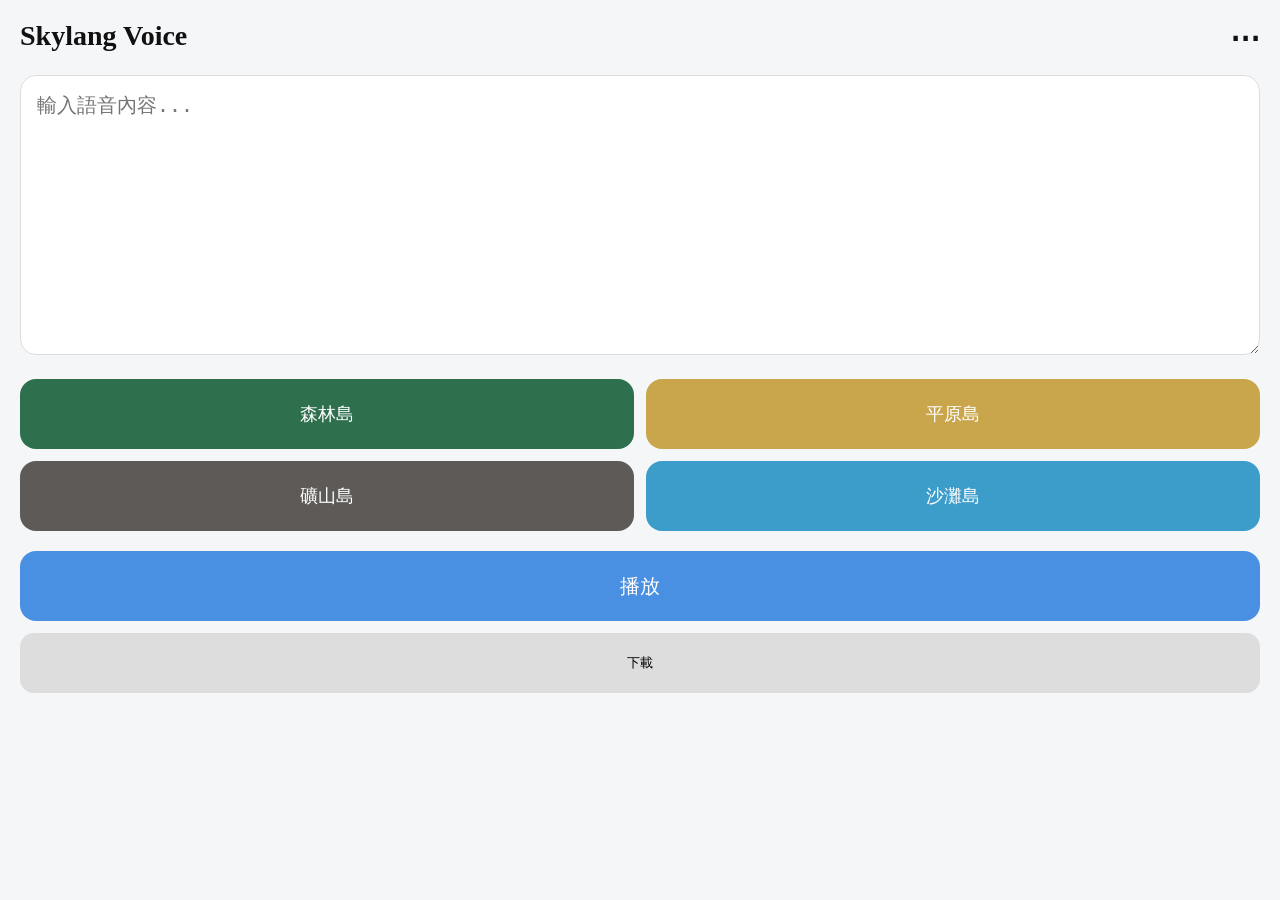
<file: static/index.html>
<!DOCTYPE html>
<html>
<head>
<meta charset="utf-8">
<title>Skylang Voice v35</title>

<link rel="stylesheet" href="/static/style.css">
<link rel="manifest" href="/static/manifest.json">

<link rel="icon" href="/static/icon.png">
<meta name="viewport" content="width=device-width, initial-scale=1.0">
</head>

<body>

<!-- 🌙 top bar -->
<div class="topbar">
    <div class="title">Skylang Voice</div>
    <div class="menu" onclick="toggleMenu()">⋯</div>
</div>

<!-- 📦 dropdown -->
<div id="dropdown" class="dropdown hidden">
    <div onclick="openFavorites()">收藏詞彙</div>
    <div onclick="openRecent()">最近使用</div>
</div>

<!-- ✏️ input -->
<textarea id="text" placeholder="輸入語音內容..."></textarea>

<!-- 🌍 islands -->
<div class="islands">
    <button onclick="setIsland('forest')">森林島</button>
    <button onclick="setIsland('plain')">平原島</button>
    <button onclick="setIsland('mine')">礦山島</button>
    <button onclick="setIsland('beach')">沙灘島</button>
</div>

<!-- 🎧 actions -->
<div class="actions">

    <button id="playBtn" onclick="speak()">播放</button>

    <button onclick="downloadAudio()">下載</button>

</div>

<!-- 🔇 hidden audio -->
<audio id="player"></audio>

<script src="/static/app.js"></script>

</body>
</html>
</file>
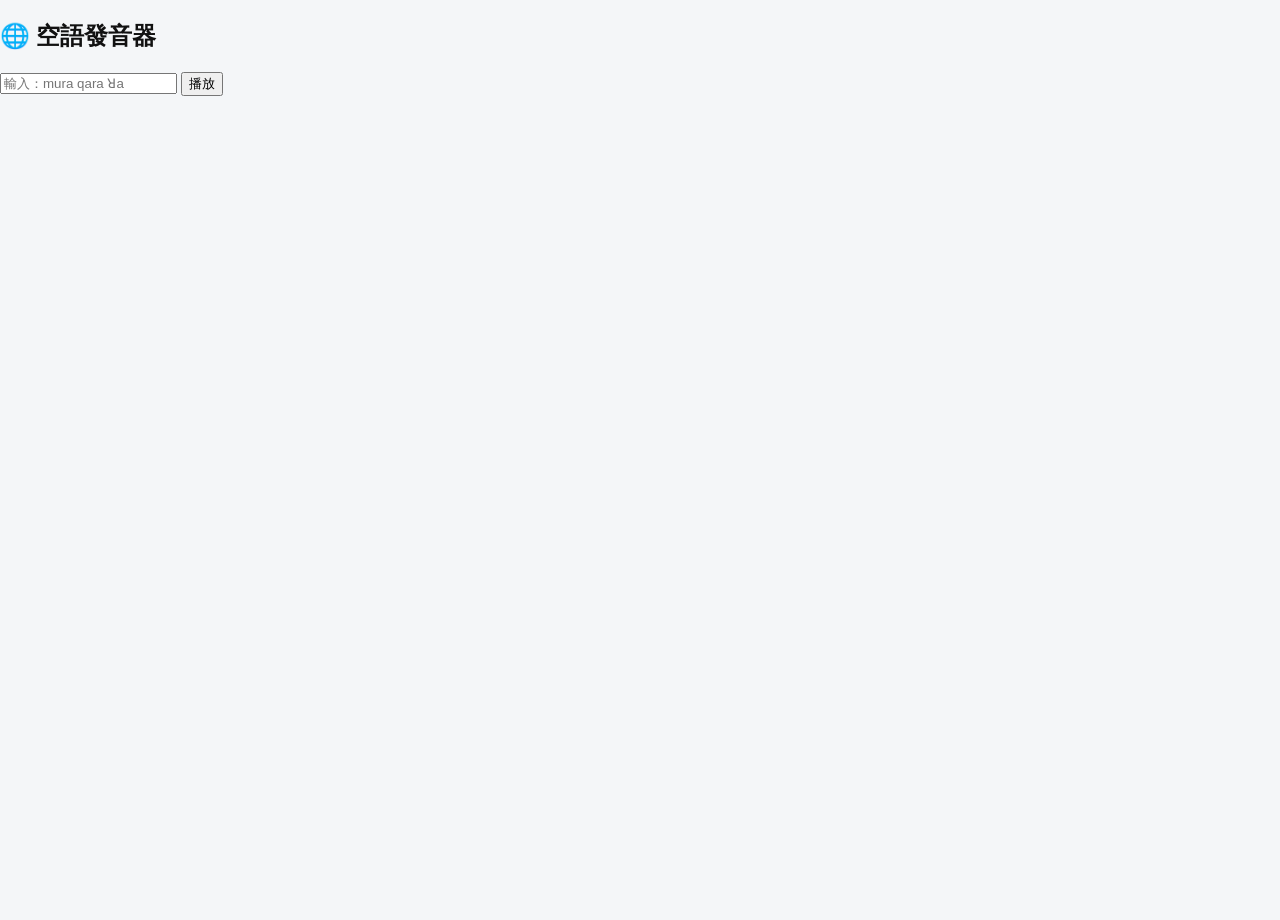
<file: skyaudio file/static/index.html>
<!DOCTYPE html>
<html>
<head>
  <meta charset="utf-8">
  <title>空語 TTS</title>
  <link rel="stylesheet" href="/static/style.css">
</head>

<body>

  <h2>🌐 空語發音器</h2>

  <input id="text" placeholder="輸入：mura qara ꓤa">
  <button onclick="speak()">播放</button>

  <br><br>

  <audio id="player" controls></audio>

  <script src="/static/app.js"></script>

</body>
</html>
</file>
<file: static/style.css>
* {
    box-sizing: border-box;
}

body {
    margin: 0;
    font-family: -apple-system, BlinkMacSystemFont, "Segoe UI", Roboto;
    background: #F4F6F8;
    color: #111;
}

/* 🌍 全螢幕 App */
body, html {
    height: 100%;
}

/* 🧭 top bar */
.topbar {
    display: flex;
    justify-content: space-between;
    padding: 20px;
    font-size: 28px;
    font-weight: 700;
}

.menu {
    font-size: 30px;
    cursor: pointer;
}

/* 📦 dropdown */
.dropdown {
    position: absolute;
    top: 60px;
    right: 20px;
    background: white;
    border-radius: 12px;
    box-shadow: 0 8px 20px rgba(0,0,0,0.15);
    overflow: hidden;
    z-index: 100;
}

.dropdown div {
    padding: 12px 18px;
    cursor: pointer;
}

.dropdown div:hover {
    background: #eee;
}

.hidden {
    display: none;
}

/* ✏️ input */
textarea {
    width: calc(100% - 40px);
    margin: 0 20px;
    height: 280px;
    font-size: 20px;
    padding: 16px;
    border-radius: 16px;
    border: 1px solid #ddd;
    background: white;
}

/* 🌍 islands */
.islands {
    display: grid;
    grid-template-columns: 1fr 1fr;
    gap: 12px;
    margin: 20px;
}

.islands button {
    height: 70px;
    border: none;
    border-radius: 16px;
    color: white;
    font-size: 18px;
}

/* 🌲 森林 */
.islands button:nth-child(1){background:#2E6F4E;}
/* 🌾 平原 */
.islands button:nth-child(2){background:#C9A64B;}
/* ⛏ 礦山 */
.islands button:nth-child(3){background:#5E5A57;}
/* 🏖 沙灘 */
.islands button:nth-child(4){background:#3C9DCB;}

/* 🎧 actions */
.actions {
    display: flex;
    flex-direction: column;
    gap: 12px;
    margin: 20px;
}

#playBtn {
    height: 70px;
    border: none;
    border-radius: 16px;
    background: #4A90E2;
    color: white;
    font-size: 20px;
}

.actions button:nth-child(2) {
    height: 60px;
    border-radius: 14px;
    border: none;
    background: #ddd;
}

/* 🎧 hidden audio */
audio {
    display: none;
}

/* 📱 responsive */
@media (max-width: 600px) {
    textarea {
        height: 200px;
        font-size: 18px;
    }

    .topbar {
        font-size: 22px;
    }
}
</file>
